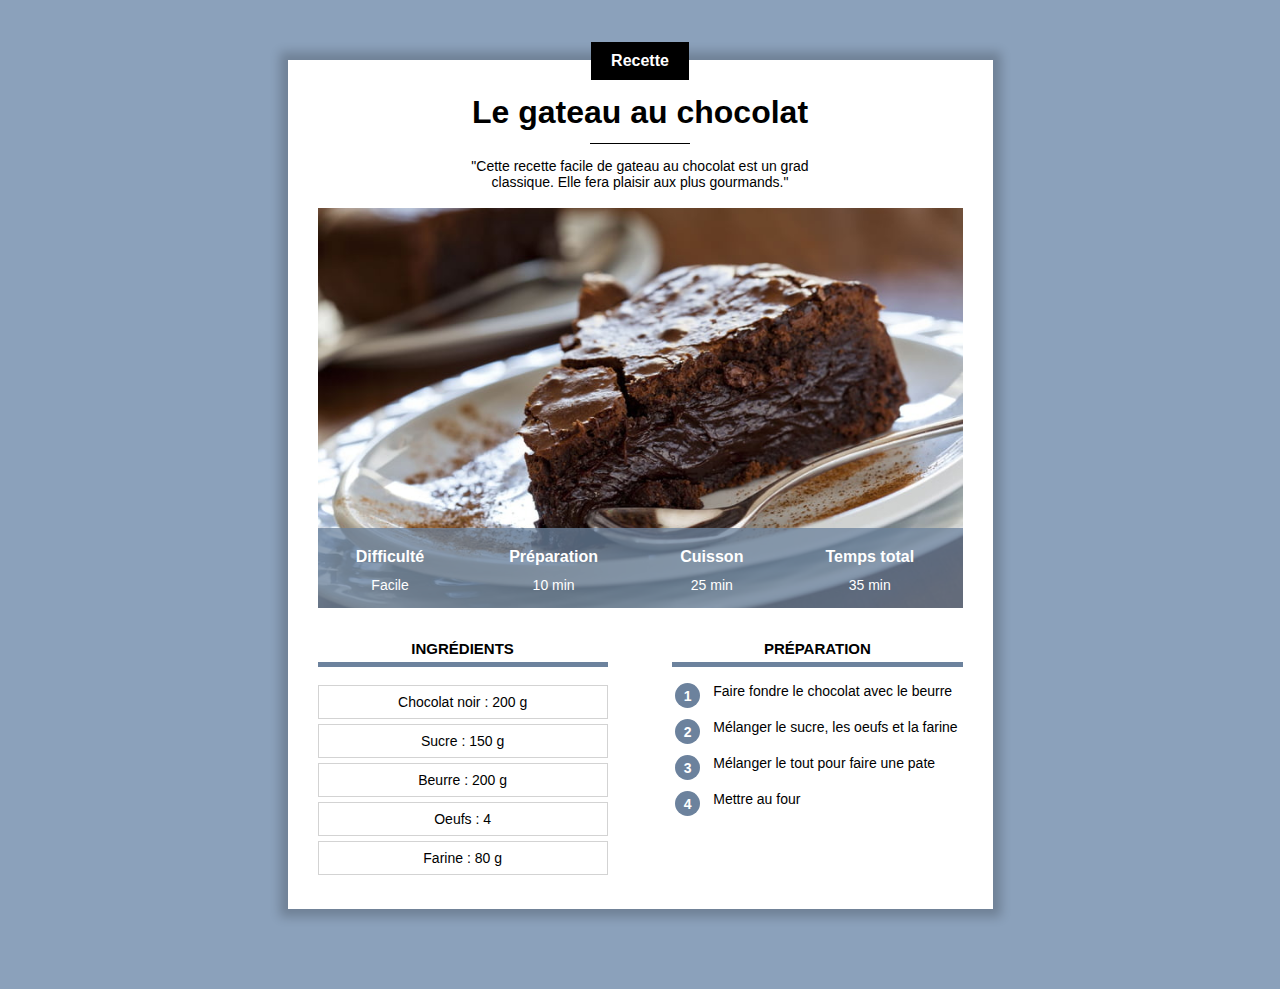
<file: index.html>
<!DOCTYPE html>
<html lang="fr">
    
    <head>
        <title>Gateau au chocolat</title>
        <meta charset="UTF-8">
        <meta name="viewport" content="width=device-width, initial-scale=1.0">
        <link rel="stylesheet" href="recette.css"/>
    </head>

    <body>
 
        <div class="contenu">
            <div class="centre categorie">
                <p class="categorie">Recette</p>
            </div>
            <h1> Le gateau au chocolat</h1>
            <div class="separateur">

            </div>
            <div class="centre">
                <p class="description">"Cette recette facile de gateau au chocolat est un grad classique. Elle fera plaisir aux plus gourmands."</p>
            </div>

            <div class="info">
                <img class="centre info" src="gateau.jpg">
            
                <table class="info">
                    <tr>
                        <th>Difficulté</th>
                        <th>Préparation</th>
                        <th>Cuisson</th>
                        <th>Temps total</th>
                    </tr>
                    <tr>
                        <td>Facile </td>
                        <td>10 min</td>
                        <td>25 min</td>
                        <td>35 min</td>
                    </tr>
                </table>
            </div>
            <div>
                <div class="colonne1 colonne">
                    <h2>Ingrédients</h2>
                        <div class="ingredients">
                            <p>Chocolat noir : 200 g</p>
                            <p>Sucre : 150 g</p>
                            <p>Beurre : 200 g</p>
                            <p>Oeufs : 4</p>
                            <p>Farine : 80 g</p>
                        </div>
                </div>

                <div class="colonne2 colonne">
                    <h2>Préparation</h2>
                        <table class="preparation">
                            <tr><td><p class="numero">1</p></td><td class="preparation_etape">Faire fondre le chocolat avec le beurre</td></tr>
                            <tr></tr><td><p class="numero">2</p></td><td class="preparation_etape">Mélanger le sucre, les oeufs et la farine</td></tr>
                            <tr></tr><td><p class="numero">3</p></td><td class="preparation_etape">Mélanger le tout pour faire une pate</td></tr>
                            <tr></tr><td><p class="numero">4</p></td><td class="preparation_etape">Mettre au four</td></tr>
                        </table>
                </div>
            </div>
            
        </div>
        
    </body>

</html>
</file>
<file: recette.css>
*{
    overflow: auto;
}

body{
    background-color: #8BA1BB;
    font-family: arial;
    margin: 0;
}
p.categorie{
    background-color: black;
    color: white;
    display: inline-block;
    margin-top: -18px;
    margin-bottom: 0px;
    padding: 10px 20px;
    font-weight: bold;
    font-size: 16px;

}
div.contenu{
    background-color: white;
    margin: 40px 8px 40px 8px;
    padding: 0px 8px 20px 8px;
    box-shadow: 0px 0px 10px 8px rgba(0, 0, 0, 0.2);
    overflow: visible;
    
}
h1{
    text-align: center;
    margin-bottom: 12px;
    margin-top: 10px;
}
p.description{
    text-align: center;
    max-width: 400px;
    display: inline-block;
    font-size: 14px;
}
.centre{
    text-align: center;
    width: 100%;

}
div.categorie{
    margin-bottom: 0px;
    margin-top: 0px;
    overflow: visible;
}
div.separateur{
    width: 100px;
    height: 1px;
    background-color: black;
    margin-left: auto;
    margin-right: auto;
}
div.info{
    position: relative;
}
table.info{
    position: absolute;
    bottom: 0px;
    width: 100%;
    color: white;
    background-color: #6c829dc0;
    height: 50px;
    
}
table.info td{
    text-align: center;
    font-size: 12px;
    vertical-align: top;
}
table.info th{
    text-align: center;
    font-size: 14px;
    vertical-align: bottom;
    padding-bottom: 8px;
}
img.info{
    display: block;
    max-height: 400px;
    object-fit: cover;
    min-height: 200px;
    background-color: lightgray;
}
div.colonne{
    width: 100%;
    margin-top: 20px;
}
div.colonne h2{
    text-align: center;
    text-transform: uppercase;
    font-size: 15px;
    border-bottom: 5px solid #6c829d;
    padding-bottom: 5px;
}
div.colonne1{
    display: inline-block;
}
div.ingredients p{
    text-align: center;
    font-size: 14px;
    border: 1px solid lightgray;
    padding: 8px 0;
    margin: 5px 0 0 0
}
table.preparation p.numero{
    background-color: #6c829d;
    color: white;
    width: 25px;
    height: 25px;
    text-align: center;
    font-size: 14px;
    font-weight: bold;box-sizing: border-box;
    padding-top: 5px;
    border-radius: 50%;
    margin: 0px;

}
table.preparation td{
    vertical-align: top;
}
table.preparation td.preparation_etape{
    font-size: 14px;
    padding-left: 10px;
    padding-bottom: 10px;
}
table.preparation tr{
    height: 5px;
}

@media only screen and (min-width: 768px) {
    div.contenu{
        min-width: 350px;
        margin: 60px 10% 80px 10%;
        padding: 0px 30px 30px 30px;
    }
    table.info{
        height: 80px;
        
    }
    table.info td{
        font-size: 14px;
    }
    table.info th{
        font-size: 16px;
    }
    div.colonne{
        width: 45%;
    }
    div.colonne1{
        margin-right: 10%;
    }
    div.colonne2{
        float: right;
        
    }
}
@media only screen and (min-width: 900px) {
    div.contenu{
        margin-left: auto;
        margin-right: auto;
        width: 645px;
    }
}
</file>
